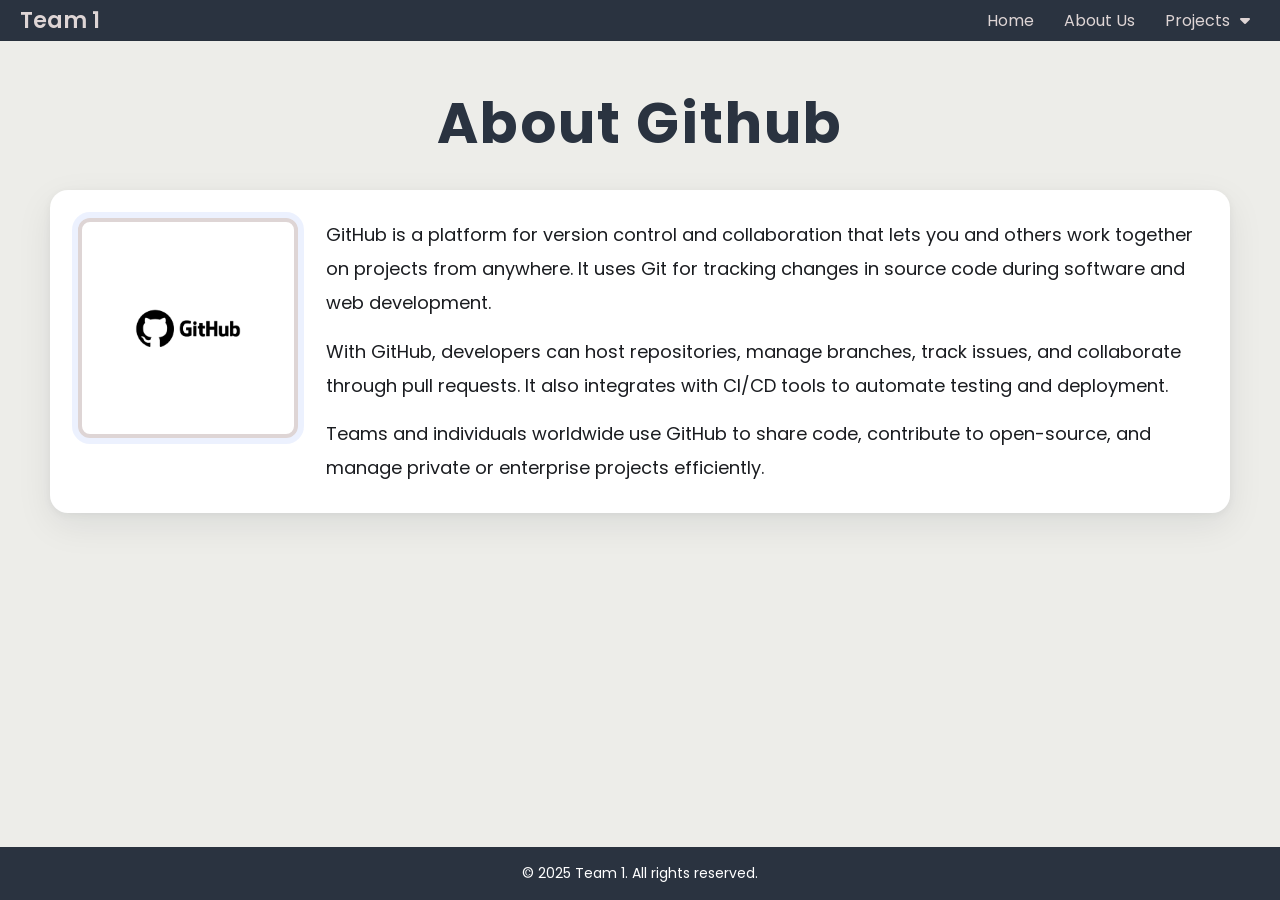
<file: index.html>
<!DOCTYPE html>
<html lang="en">
  <head>
    <meta charset="UTF-8" />
    <meta name="viewport" content="width=device-width, initial-scale=1.0" />
    <title>Home</title>

    <link rel="stylesheet" href="./Styles/general.css" />
    <link rel="preconnect" href="https://fonts.googleapis.com" />
    <link rel="preconnect" href="https://fonts.gstatic.com" crossorigin />
    <link
      href="https://fonts.googleapis.com/css2?family=Poppins:wght@100;400;600&display=swap"
      rel="stylesheet"
    />
    <link
      rel="stylesheet"
      href="https://cdnjs.cloudflare.com/ajax/libs/font-awesome/6.6.0/css/all.min.css"
      integrity="sha512-Kc323vGBEqzTmouAECnVceyQqyqdsSiqLQISBL29aUW4U/M7pSPA/gEUZQqv1cwx4OnYxTxve5UMg5GT6L4JJg=="
      crossorigin="anonymous"
      referrerpolicy="no-referrer"
    />
  </head>
  <body>
    <!-- NAVBAR -->
    <nav class="menu">
      <input type="checkbox" id="menu-button" class="menu-checkbox">
      <label for="menu-button" class="menu-button">
        <img src="src/menu_icon_white.png" alt="Menu" class="menu-icon">
      </label>
      <div class="menu-items">
        <div class="menu-item"><a href="index.html">Home</a></div>
        <div class="menu-item"><a href="aboutUs.html">About us</a></div>
        <div class="menu-item"><a href="branching.html">Branching</a></div>
        <div class="menu-item"><a href="change.html">Changes</a></div>
        <div class="menu-item"><a href="project.html">Project</a></div>        
      </div>
    </nav>
    <nav aria-label="Primary">
      <div class="left">
        <a href="index.html">Team 1</a>
      </div>
      <div class="full-screen-menu">
      <ul class="right">
        <li><a href="index.html" aria-current="page">Home</a></li>

        <!-- About Us -->
        <li><a href="aboutUs.html">About Us</a></li>

        <!-- Dropdown Projects -->
        <li class="dropdown">
          <a href="#" class="submenu-trigger" aria-haspopup="true">
            Projects <i class="fa-solid fa-caret-down" aria-hidden="true"></i>
          </a>
          <ul class="submenu" aria-label="Projects submenu">
            <li><a href="project.html">Project</a></li>
            <li><a href="branching.html">Branch</a></li>
            <li><a href="change.html">Change</a></li>
          </ul>
        </li>
      </ul>
      </div>
    </nav>

    <main class="main-wrapper">
      <!-- ABOUT GitHub -->
      <section id="about" class="about-section">
        <h1 class="about-title">About Github</h1>

        <article class="about-card" aria-label="About GitHub">
          <figure class="avatar">
            <img src="src/git.png" alt="GitHub logo" />
          </figure>

          <div class="about-text">
            <p>
              GitHub is a platform for version control and collaboration that
              lets you and others work together on projects from anywhere. It
              uses Git for tracking changes in source code during software and
              web development.
            </p>
            <p>
              With GitHub, developers can host repositories, manage branches,
              track issues, and collaborate through pull requests. It also
              integrates with CI/CD tools to automate testing and deployment.
            </p>
            <p>
              Teams and individuals worldwide use GitHub to share code,
              contribute to open-source, and manage private or enterprise
              projects efficiently.
            </p>
          </div>
        </article>
      </section>
    </main>
    <!-- FOOTER -->
    <footer class="footer">
      <div class="footer-inner">
        <p>&copy; <span id="year">2025</span> Team 1. All rights reserved.</p>
      </div>
    </footer>
  </body>
</html>
</file>
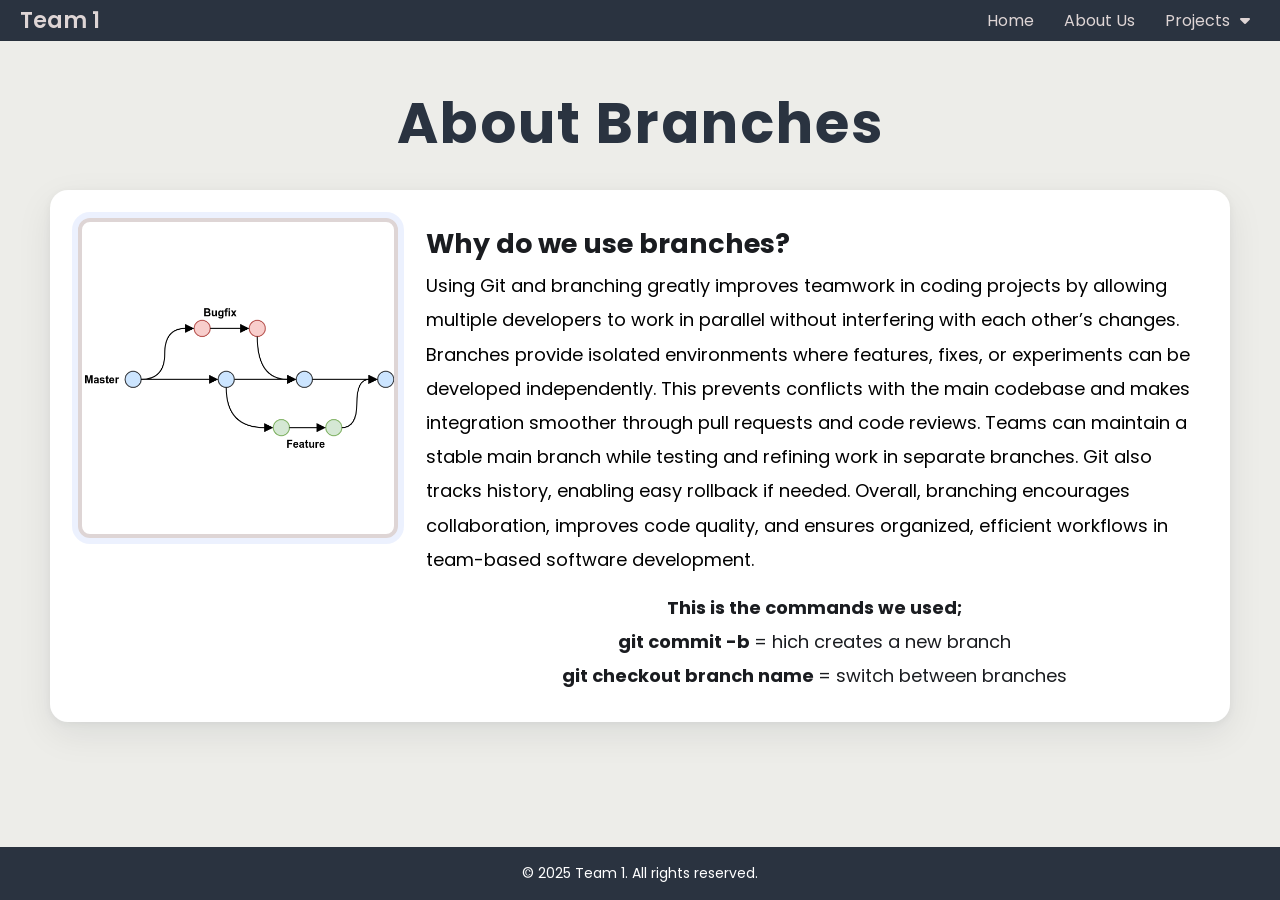
<file: branching.html>
<!DOCTYPE html>
<html lang="en">
<head>
    <meta charset="UTF-8">
    <meta name="viewport" content="width=device-width, initial-scale=1.0">
    <title>Branches</title>
    <link rel="stylesheet" href="./Styles/general.css">
    <link rel="stylesheet" href="./Styles/branching.css">
    <link rel="preconnect" href="https://fonts.googleapis.com" />
    <link rel="preconnect" href="https://fonts.gstatic.com" crossorigin />
    <link
      href="https://fonts.googleapis.com/css2?family=Poppins:wght@100;400;600&display=swap"
      rel="stylesheet"
    />
    <link
      rel="stylesheet"
      href="https://cdnjs.cloudflare.com/ajax/libs/font-awesome/6.6.0/css/all.min.css"
      integrity="sha512-Kc323vGBEqzTmouAECnVceyQqyqdsSiqLQISBL29aUW4U/M7pSPA/gEUZQqv1cwx4OnYxTxve5UMg5GT6L4JJg=="
      crossorigin="anonymous"
      referrerpolicy="no-referrer"
    />
</head>
    <body>
    <nav class="menu">
    <input type="checkbox" id="menu-button" class="menu-checkbox">
    <label for="menu-button" class="menu-button">
    <img src="src/menu_icon_white.png" alt="Menu" class="menu-icon">
    </label>
    <div class="menu-items">
        <div class="menu-item"><a href="index.html">Home</a></div>
        <div class="menu-item"><a href="aboutUs.html">About us</a></div>
        <div class="menu-item"><a href="branching.html">Branching</a></div>
        <div class="menu-item"><a href="change.html">Changes</a></div>
        <div class="menu-item"><a href="project.html">Project</a></div>
    </div> 
    </nav>
        <nav aria-label="Primary">
        <div class="left">
            <a href="index.html">Team 1</a>
        </div>

        <ul class="right">
            <li><a href="index.html" aria-current="page">Home</a></li>

            <!-- About Us -->
            <li><a href="aboutUs.html">About Us</a></li>

            <!-- Dropdown Projects -->
            <li class="dropdown">
            <a href="#" class="submenu-trigger" aria-haspopup="true">
                Projects <i class="fa-solid fa-caret-down" aria-hidden="true"></i>
            </a>
            <ul class="submenu" aria-label="Projects submenu">
                <li><a href="project.html">Project</a></li>
                <li><a href="branching.html">Branch</a></li>
                <li><a href="change.html">Change</a></li>
            </ul>
            </li>
        </ul>
        </nav>
        <main class="main-wrapper">
            <section id="about" class="about-section">
                <h1 class="about-title">About Branches</h1>

                    <article class="about-card" aria-label="About GitHub">
                    <figure class="picture">
                        <img src="src/branch.png" alt="GitHub logo" />
                    </figure>

                    <div class="about-text">
                        <h2>Why do we use branches?</h2>
                        <p class="b-text">Using Git and branching greatly improves teamwork
                        in coding projects by allowing multiple developers to work in parallel
                        without interfering with each other’s changes. Branches provide isolated environments 
                        where features, fixes, or experiments can be developed independently. This prevents conflicts 
                        with the main codebase and makes integration smoother through pull requests and code reviews. 
                        Teams can maintain a stable main branch while testing and refining work in separate branches. 
                        Git also tracks history, enabling easy rollback if needed. Overall, branching encourages collaboration, 
                        improves code quality, and ensures organized, efficient workflows in team-based software development.
                    </p>    
                    <p class="commands">
                        <strong> This is the commands we used;</strong>
                        <li><strong>git commit -b </strong> = hich creates a new branch</li>
                        <li><strong>git checkout branch name </strong> = switch between branches</li>
                    </p>
                </div>
            </article>
        </main>
    <footer class="footer">
        <div class="footer-inner">
        <p>&copy; <span id="year">2025</span> Team 1. All rights reserved.</p>
    </div>
    </footer>
    </body> 
</html>
</file>
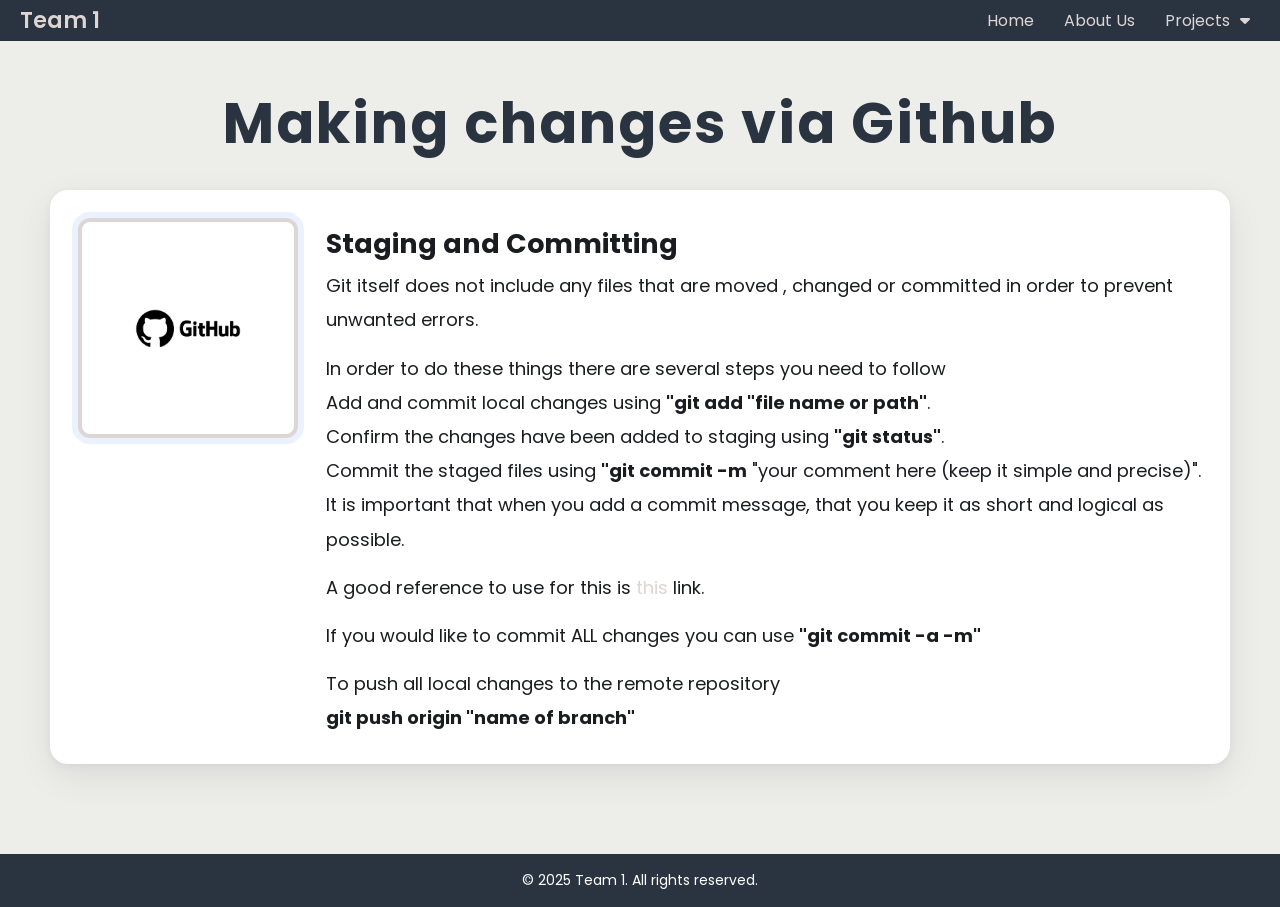
<file: change.html>
<!DOCTYPE html>
<html lang="en">
<head>
    <meta charset="UTF-8">
    <meta name="viewport" content="width=device-width, initial-scale=1.0">
    <title>Changes</title>
    <link rel="stylesheet" href="./Styles/general.css">
    <link rel="stylesheet" href="./Styles/changes.css">
    <link rel="preconnect" href="https://fonts.googleapis.com" />
    <link rel="preconnect" href="https://fonts.gstatic.com" crossorigin />
    <link
      href="https://fonts.googleapis.com/css2?family=Poppins:wght@100;400;600&display=swap"
      rel="stylesheet"
    />
    <link
      rel="stylesheet"
      href="https://cdnjs.cloudflare.com/ajax/libs/font-awesome/6.6.0/css/all.min.css"
      integrity="sha512-Kc323vGBEqzTmouAECnVceyQqyqdsSiqLQISBL29aUW4U/M7pSPA/gEUZQqv1cwx4OnYxTxve5UMg5GT6L4JJg=="
      crossorigin="anonymous"
      referrerpolicy="no-referrer"
    />
</head>
<body>
    <nav class="menu">
      <input type="checkbox" id="menu-button" class="menu-checkbox">
      <label for="menu-button" class="menu-button">
       <img src="src/menu_icon_white.png" alt="Menu" class="menu-icon">
      </label>
      <div class="menu-items">
        <div class="menu-item"><a href="index.html">Home</a></div>
        <div class="menu-item"><a href="aboutUs.html">About us</a></div>
        <div class="menu-item"><a href="branching.html">Branching</a></div>
        <div class="menu-item"><a href="change.html">Changes</a></div>
        <div class="menu-item"><a href="project.html">Project</a></div>        
     </div>
    </nav> 
    <nav aria-label="Primary">
      <div class="left">
        <a href="index.html">Team 1</a>
      </div>

      <ul class="right">
        <li><a href="index.html" aria-current="page">Home</a></li>

        <!-- About Us -->
        <li><a href="aboutUs.html">About Us</a></li>

        <!-- Dropdown Projects -->
        <li class="dropdown">
          <a href="#" class="submenu-trigger" aria-haspopup="true">
            Projects <i class="fa-solid fa-caret-down" aria-hidden="true"></i>
          </a>
          <ul class="submenu" aria-label="Projects submenu">
            <li><a href="project.html">Project</a></li>
            <li><a href="branching.html">Branch</a></li>
            <li><a href="change.html">Change</a></li>
          </ul>
        </li>
      </ul>
    </nav>
      <main class="main-wrapper">
        <section id="about" class="about-section">
            <h1 class="about-title">Making changes via Github</h1>
            <article class="about-card" aria-label="About GitHub">
                <figure class="avatar">
                    <img src="src/git.png" alt="GitHub logo" />
                </figure>
            <div class="about-text">
                <h2 class="subtitle">Staging and Committing</h2>
                <p>Git itself does not include any files that are moved , changed or committed in order to prevent unwanted errors.</p>
                <p>In order to do these things there are several steps you need to follow</p>
                <ul class="info-list">
                    <li>Add and commit local changes using <strong>"git add "file name or path"</strong>.</li>
                    <li>Confirm the changes have been added to staging using <strong>"git status"</strong>.</li>
                    <li>Commit the staged files using <strong>"git commit -m</strong> "your comment here (keep it simple and precise)".</li>
                </ul>
                <p>It is important that when you add a commit message, that you keep it as short and logical as possible.</p>
                <p>A good reference to use for this is <a href="https://cbea.ms/git-commit/">this</a> link.</p>
                <p>If you would like to commit ALL changes you can use <strong>"git commit -a -m"</strong></p>
                <p>To push all local changes to the remote repository</p>
                <ul>
                    <li><strong>git push origin "name of branch"</strong></li>
                </ul>
            </div>
        </section>
    </main>
    <footer class="footer">
      <div class="footer-inner">
        <p>&copy; <span id="year">2025</span> Team 1. All rights reserved.</p>
      </div>
    </footer>
</body>
</html>
</file>
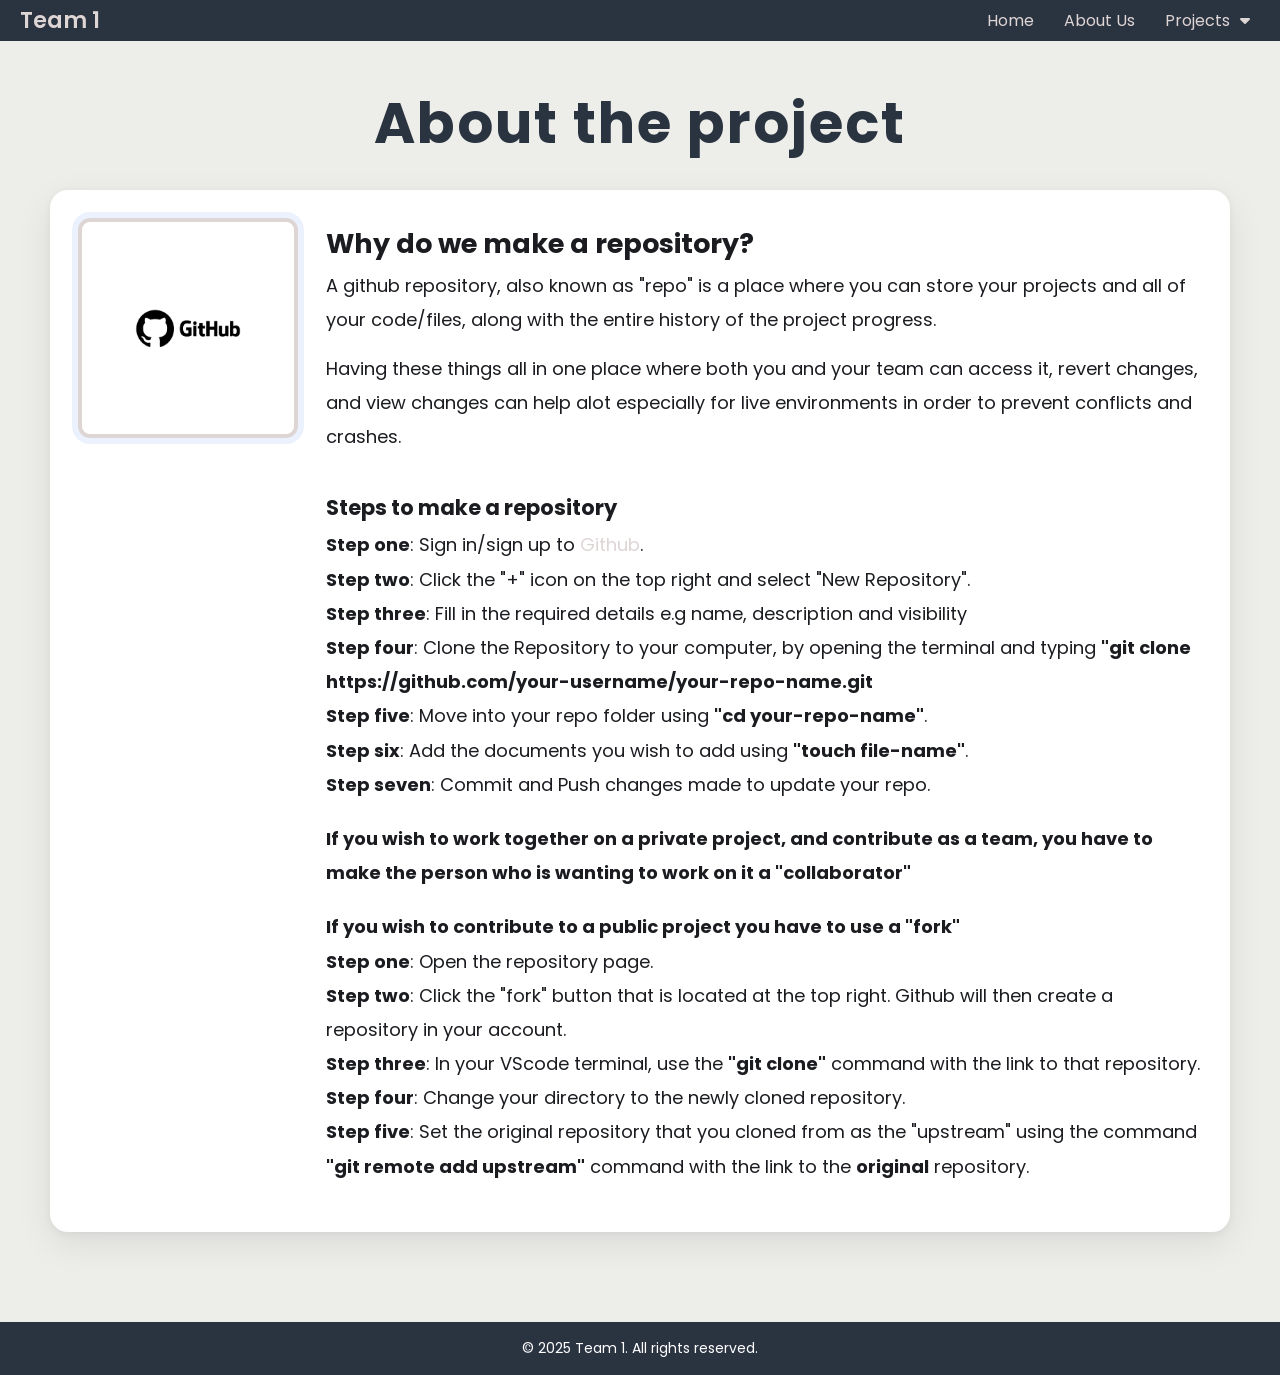
<file: project.html>
<!DOCTYPE html>
<html lang="en">
<head>
  <meta charset="UTF-8">
  <meta name="viewport" content="width=device-width, initial-scale=1.0">
  <title>Project</title>
  <link rel="stylesheet" href="./Styles/general.css">
  <link rel="stylesheet" href="./Styles/project.css">
  <link rel="preconnect" href="https://fonts.googleapis.com" />
  <link rel="preconnect" href="https://fonts.gstatic.com" crossorigin />
  <link
    href="https://fonts.googleapis.com/css2?family=Poppins:wght@100;400;600&display=swap"
    rel="stylesheet"
  />
  <link
    rel="stylesheet"
    href="https://cdnjs.cloudflare.com/ajax/libs/font-awesome/6.6.0/css/all.min.css"
    integrity="sha512-Kc323vGBEqzTmouAECnVceyQqyqdsSiqLQISBL29aUW4U/M7pSPA/gEUZQqv1cwx4OnYxTxve5UMg5GT6L4JJg=="
    crossorigin="anonymous"
    referrerpolicy="no-referrer"
  />
</head>
<body>
    <nav class="menu">
      <input type="checkbox" id="menu-button" class="menu-checkbox">
      <label for="menu-button" class="menu-button">
       <img src="src/menu_icon_white.png" alt="Menu" class="menu-icon">
      </label>
      <div class="menu-items">
        <div class="menu-item"><a href="index.html">Home</a></div>
        <div class="menu-item"><a href="aboutUs.html">About us</a></div>
        <div class="menu-item"><a href="branching.html">Branching</a></div>
        <div class="menu-item"><a href="change.html">Changes</a></div>
        <div class="menu-item"><a href="project.html">Project</a></div>        
     </div>
    </nav>  
    <nav aria-label="Primary">
      <div class="left">
        <a href="index.html">Team 1</a>
      </div>

      <ul class="right">
        <li><a href="index.html" aria-current="page">Home</a></li>

        <!-- About Us -->
        <li><a href="aboutUs.html">About Us</a></li>

        <!-- Dropdown Projects -->
        <li class="dropdown">
          <a href="#" class="submenu-trigger" aria-haspopup="true">
            Projects <i class="fa-solid fa-caret-down" aria-hidden="true"></i>
          </a>
          <ul class="submenu" aria-label="Projects submenu">
            <li><a href="project.html">Project</a></li>
            <li><a href="branching.html">Branch</a></li>
            <li><a href="change.html">Change</a></li>
          </ul>
        </li>
      </ul>
    </nav>    
  <main class="main-wrapper">
    <section id="about" class="about-section">
      <h1 class="about-title">About the project</h1>
      <article class="about-card" aria-label="About GitHub">
        <figure class="avatar">
          <img src="src/git.png" alt="GitHub logo" />
        </figure>
        <div class="about-text">
          <h2>Why do we make a repository?</h2>
          <p>A github repository, also known as "repo" is a place where you can store your projects and all of your code/files, along with the entire history of the project progress.</p>
          <p>Having these things all in one place where both you and your team can access it, revert changes, and view changes can help alot especially for live environments in order to prevent
            conflicts and crashes. 
          </p>
          <br>
          <h3>Steps to make a repository</h3>
          <li class="new-repo-steps">
            <ul><strong>Step one</strong>: Sign in/sign up to <a href="https://github.com/">Github</a>.</ul>
            <ul><strong>Step two</strong>: Click the "+" icon on the top right and select "New Repository".</ul>
            <ul><strong>Step three</strong>: Fill in the required details e.g name, description and visibility</ul>
            <ul><strong>Step four</strong>: Clone the Repository to your computer, by opening the terminal and typing <strong>"git clone https://github.com/your-username/your-repo-name.git</strong></ul>
            <ul><strong>Step five</strong>: Move into your repo folder using <strong>"cd your-repo-name"</strong>.</ul>
            <ul><strong>Step six</strong>: Add the documents you wish to add using <strong>"touch file-name"</strong>.</ul>
            <ul><strong>Step seven</strong>: Commit and Push changes made to update your repo.</ul>
          </li>
          <li class="new-repo-steps">
            <ul><strong>If you wish to work together on a private project, and contribute as a team, you have to make the person who is wanting to work on it a "collaborator"</strong></ul>
          </li>
          <li class="new-repo-steps">
            <ul><strong>If you wish to contribute to a public project you have to use a "fork"</strong></ul>
            <ul><strong>Step one</strong>: Open the repository page.</ul>
            <ul><strong>Step two</strong>: Click the "fork" button that is located at the top right. Github will then create a repository in your account.</ul>
            <ul><strong>Step three</strong>: In your VScode terminal, use the <strong>"git clone"</strong> command with the link to that repository.</ul>
            <ul><strong>Step four</strong>: Change your directory to the newly cloned repository.</ul>  
            <ul><strong>Step five</strong>: Set the original repository that you cloned from as the "upstream" using the command <strong>"git remote add upstream"</strong> command with the link to the <strong>original</strong> repository.</ul>
          </li>
        </div>
    </section>    
  </main>
    <footer class="footer">
      <div class="footer-inner">
        <p>&copy; <span id="year">2025</span> Team 1. All rights reserved.</p>
      </div>
    </footer>
</body>
</html>
</file>
<file: Styles/general.css>
:root {
  --text-color: #1a1c20;
  --link-color: rgb(222, 213, 213);
  --background-color: #edede9;
  --card-bg: #ffffff;
  --card-radius: 18px;
  --container-max: 1400px;
}

* {
  margin: 0px;
  padding: 0px;
  box-sizing: border-box;
}

html,
body {
  height: 100%;
  outline: none;
}

html {
  scroll-behavior: smooth;
}

body {
  font-family: "Poppins", sans-serif;
  color: var(--text-color);
  background-color: var(--background-color);
  margin: 0px;
  display: flex;
  flex-direction: column;
}

a {
  color: var(--link-color);
  text-decoration: none;
}

/* ---------- Navbar ---------- */
.menu {
  display: none;
}

nav {
  position: sticky;
  top: 0;
  z-index: 1000;
  background: #2a3340;
  color: white;
  backdrop-filter: blur(8px);
  border-bottom: 1px solid rgba(0, 0, 0, 0.06);
  display: flex;
  justify-content: space-between;
  align-items: center;
  padding: 20px;
  height: 40px;
}

nav .left a {
  font-size: 22px;
  font-weight: 600;
}

nav .right {
  display: flex;
  align-items: center;
  gap: 10px;
  list-style: none;
}

nav .right li {
  position: relative;
}

nav .right a {
  margin: 0 10px;
}

/* Dropdown Menu */
.dropdown {
  position: relative;
}

.submenu {
  position: absolute;
  top: 100%;
  left: 0;
  min-width: 180px;
  background: #2a3340;
  border-radius: 8px;
  padding: 8px 0;
  display: none;
  box-shadow: 0 8px 22px rgba(0, 0, 0, 0.08);
  z-index: 20;
}

.submenu li {
  list-style: none;
}

.submenu a {
  display: flex;
  align-items: center;
  gap: 8px;
  padding: 8px 14px;
  color: white;
  white-space: nowrap;
}

.submenu a:hover {
  background: #3f516b;
  border-radius: 14px;
}

.dropdown:hover .submenu,
.dropdown:focus-within .submenu {
  display: block;
}

.submenu-trigger i {
  margin-left: 6px;
}

.submenu li {
    list-style: none;
    text-align: center;
}

/* ---------- About Section ---------- */
.main-wrapper {
  flex: 1;
}

.about-section {
  padding: 0 50px;
  margin: 40px 0 90px;
}

.about-title {
  text-align: center;
  font-size: 56px;
  letter-spacing: 2px;
  font-weight: 700;
  color: #2a3340;
  margin: 10px 0 24px;
}

.about-card {
  display: flex;
  flex-wrap: wrap;
  gap: 28px;
  align-items: flex-start;
  background: var(--card-bg);
  padding: 28px;
  border-radius: var(--card-radius);
  box-shadow: 0 12px 36px rgba(16, 24, 40, 0.08),
    0 2px 8px rgba(16, 24, 40, 0.05);
}

.avatar img {
  width: 220px;
  height: 220px;
  object-fit: contain;
  border-radius: 12px;
  border: 4px solid var(--link-color);
  outline: 6px solid rgba(74, 118, 238, 0.1);
  background: #fff;
}

.about-text {
  line-height: 1.9;
  font-size: 18px;
  flex: 1;
}

.about-text p + p {
  margin-top: 14px;
}

/* ---------- Footer ---------- */
.footer {
  background: #2a3340;
  color: #fff;
  text-align: center;
  padding: 16px 0;
}

.footer p {
  font-size: 14px;
}
/* ---------- RESPONSIVE ---------- */
@media (max-width: 768px) {
  nav {
    padding: 0 50px;
  }

  .page-title {
    font-size: 36px;
  }

  .about-card {
    align-items: center;   
    display: flex;
    flex-direction: column; 
    text-align: center;
  }

  .avatar img {
    width: 200px;
    height: 200px;
  }

  .about-text {
    font-size: 16px;
    text-align: center;
  }

  .menu {
    background-color: transparent;
    display: flex;
    height: 10px;
    padding: 5px;
    padding-top: 20px;
    right: 0px;
    position: fixed;
    z-index: 1000;
  }

  .menu img {
    display: block;
    height: 15px;
    width: 15px;
  }

  .menu-checkbox {
    display: none;
  }

  .menu-button {
    display: block;
    height: 25px;
    width: 25px;
  }

  .menu-items {
    background: #2a3340;
    display: none;
    flex-direction: column;
    position: absolute;
    right: 0;
    min-width: 160px;
    top: 100%;
    text-align: right;
  }

    
  .menu-item a {
    color: white;
    display: block;
    padding: 8px 16px;
    text-decoration: none;
    cursor: pointer;
  }

  .menu-checkbox:checked ~ .menu-items {
    display: flex;
  }

  nav {
    border-bottom: none;
    padding: 16px;
    z-index: 1;
  }

  .full-screen-menu {
    display: none;
  }

  .about-title {
    font-size: 36px;
  }

  nav[aria-label="Primary"] .right {
    display: none;
  }
}
</file>
<file: Styles/branching.css>
body {
    background-color: #EDEDE9;
}

.b-text {  /*txt bubble*/
    color: black;
    margin: 0px;
}

.text {
    display: flex;
    flex-direction: column;
    flex-grow: 1;
}

.commands {
    text-align:center;
}

li {
    list-style: none;
    text-align: center;
}

/*PICTURE*/
.picture img {
  width: 320px;
  height: 320px;    
  object-fit: contain;
  border-radius: 12px;
  border: 4px solid var(--link-color);
  outline: 6px solid rgba(74, 118, 238, 0.1);
  background: #fff;
}

/*--------------------*/
    /*MEDIA QUERIES*/
/*--------------------*/
@media only screen and (max-width: 600px)  {
  
  .picture img {
    width: 200px;  
    height: 200px;
  }

  .about-text {
    margin-top: 10px;
  }
}
</file>
<file: Styles/changes.css>
.about-text ul {
  list-style: none;
}
</file>
<file: Styles/project.css>
.new-repo-steps {
  list-style-type: none;
  margin-bottom: 20px;
}
</file>
